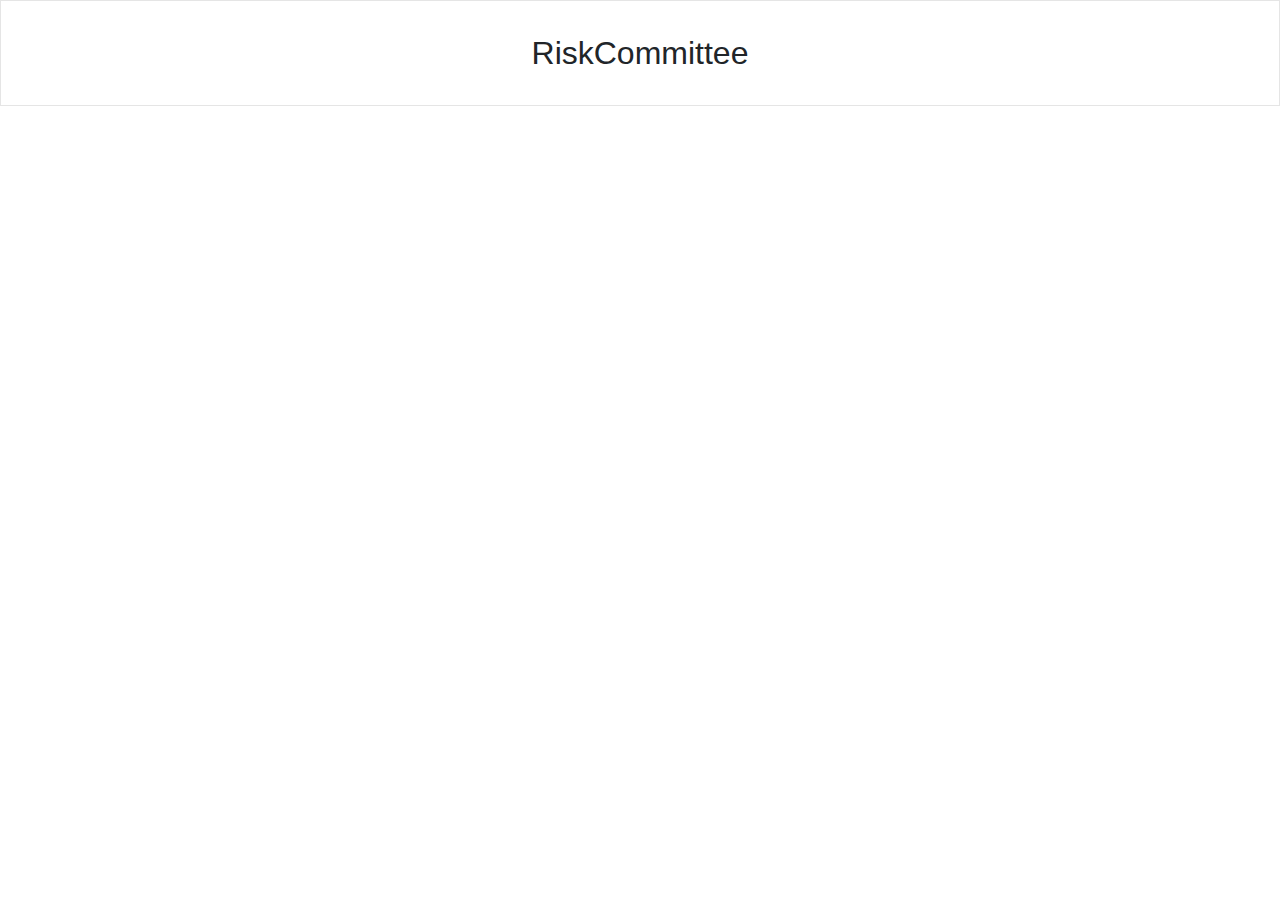
<file: committee/index.html>
<!DOCTYPE html>
<html lang="en">
<head>
    <meta charset="UTF-8">
    <meta name="viewport" content="width=device-width, user-scalable=no, initial-scale=1.0, maximum-scale=1.0, minimum-scale=1.0">
    <link href="css/bootstrap.min.css" rel="stylesheet" type="text/css" />
    <link href="css/common.css" rel="stylesheet" type="text/css" />
    <title>Risk Committee</title>
</head>
<body>
    <!-- Header -->
    <header>
        <div class="text-center"><b>Risk</b>Committee</div>
    </header>

    <!-- Page -->
    <div class="container" id="riskList" style="padding-top: 16px">

    </div>
</body>
<script src="js/jquery-3.3.1.min.js"></script>
<script src="js/bootstrap.min.js" ></script>
<script src="js/ecc.js"></script>
<script src="js/eosjs-browser.js"></script>
<script src="js/risk.js"></script>
<script>
    function addRisk(id,content,address,eventTime) {
        var date = new Date(eventTime * 1000).toLocaleString();
        domStr = '        <div class="risks">\
            <div class="risks-header">\
                '+content+'\
        </div>\
        <div class="risks-content">\
            <div class="risks-row">\
            <div class="risks-title">Address</div>\
            <div class="risks-value">'+address+'</div>\
        </div>\
        <div class="risks-row">\
            <div class="risks-title">Apply Time</div>\
        <div class="risks-value">'+date+'</div>\
        </div>\
        </div>\
        <div class="ris\ks-footer">\
            <button class="approve-btn" data-id="'+id+'">Approve</button>\
            <button class="unapprove-btn" data-id="'+id+'">Unapprove</button>\
            </div>\
        </div>';

        $('#riskList').append(domStr);
    }
    $(function () {
        //get list
         house_rental_events(function (result) {
             console.log(result);
             if(result.status){
                 var length = result.message.rows.length;
                 for (var i = length-1; i >= 0; i--){
                     var riskInfo = result.message.rows[i];
                     if(riskInfo.confirmed == 1){
                         addRisk(riskInfo.id,riskInfo.content,riskInfo.address,riskInfo.event_time);
                     }
                 }
             }else{
                 alert('Please Try Again');
             }
         })
        $(document).on('click','.approve-btn',function () {
                var id = $(this).attr('data-id');
                // validator
                var verifier = 'validator';
                var verifier_privateKey = '5KhXePZRNU4ab8XJangvCEjuHN8L3K79fuNGVuvoRMx7g2gAi3g';
                var event_id = id;
                var event_status = 2;
                house_rental_validate(verifier,event_id,event_status,verifier_privateKey,function (result) {
                    if(result.status){
                        alert('Success');
                        window.location.reload();
                    }else{
                        alert('failed');
                    }
                })
        })

        $(document).on('click','.unapprove-btn',function () {
            var id = $(this).attr('data-id');
            // validator
            var verifier = 'validator';
            var verifier_privateKey = '5KhXePZRNU4ab8XJangvCEjuHN8L3K79fuNGVuvoRMx7g2gAi3g';
            var event_id = id;
            var event_status = 0;
            house_rental_validate(verifier,event_id,event_status,verifier_privateKey,function (result) {
                if(result.status){
                    alert('Success')
                    window.location.reload();
                }else{
                    alert('failed');
                }
            })
        })
    })
</script>
</html>
</file>
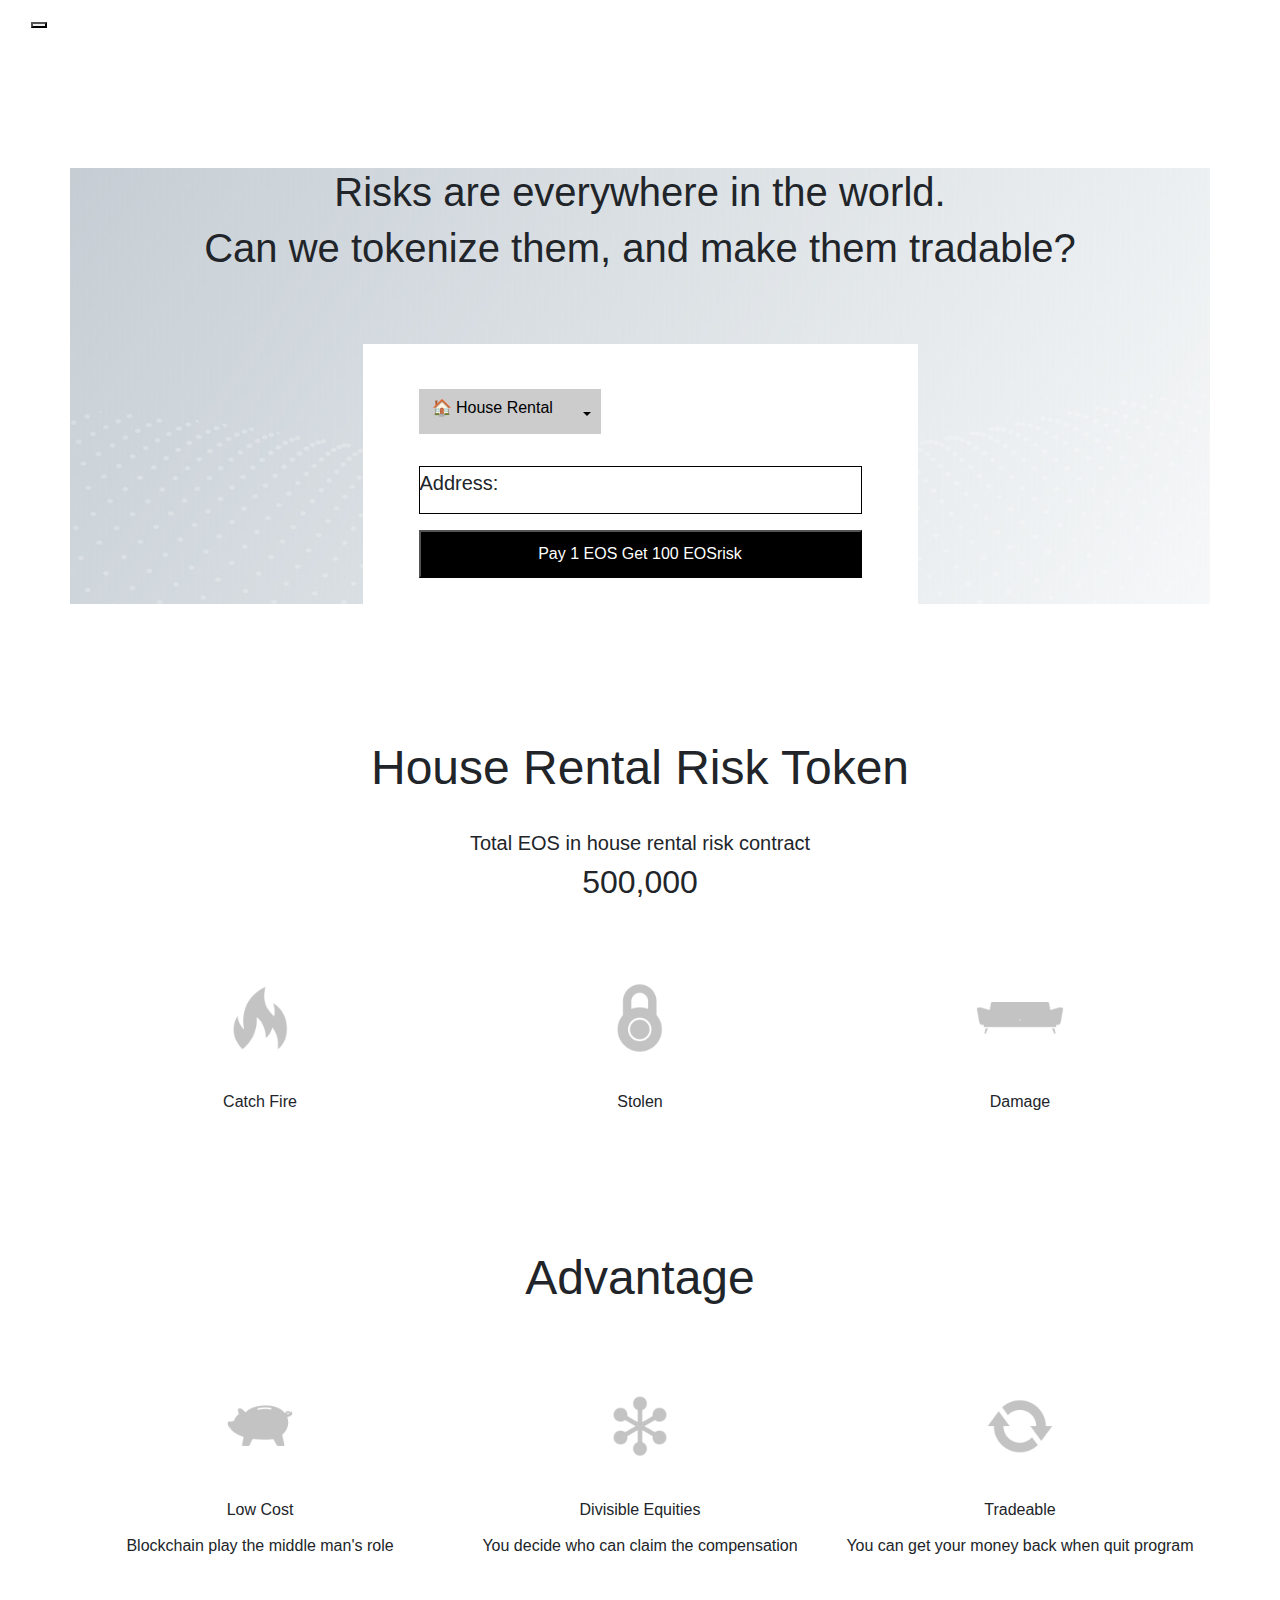
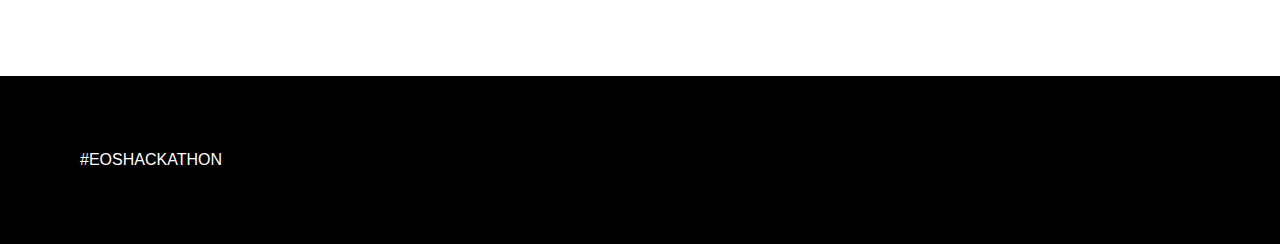
<file: exchange/index.html>
<!DOCTYPE html>
<html lang="en">
<head>
    <meta charset="UTF-8">
    <meta name="viewport" content="width=device-width, user-scalable=no, initial-scale=1.0, maximum-scale=1.0, minimum-scale=1.0">
    <link href="css/bootstrap.min.css" rel="stylesheet" type="text/css"/>
    <link href="css/common.css" rel="stylesheet" type="text/css"/>
    <link href="css/bootstrap-select.min.css" rel="stylesheet" type="text/css"/>
    <title>Risk Exchange</title>
</head>
<body>
<!-- Header -->
<header>
    <nav class="navbar navbar-default">
        <div class="container-fluid">
            <div class="navbar-header">
                <button type="button" class="navbar-toggle collapsed" data-toggle="collapse"
                        data-target="#navbar-collapse-1" aria-expanded="false">
                    <span class="icon-bar"></span>
                    <span class="icon-bar"></span>
                    <span class="icon-bar"></span>
                </button>
            </div>

            <div class="collapse navbar-collapse" id="navbar-collapse-1">
                <ul class="nav navbar-nav">
                    <li><a href="myRiskToken.html">My Risk Token</a></li>
                    <li><a href="market.html">Market</a></li>
                </ul>
                <div class="brand collapse">
                    <a href="index.html"><img src="img/RiskExchange_logo.png" height="96px"/></a>
                </div>
                <ul class="nav navbar-nav navbar-right">
                    <li class="dropdown create-account-nav hide">
                        <a href="#" class="dropdown-toggle" data-toggle="dropdown" role="button">Create Account</a>
                        <ul class="login-tab dropdown-menu">
                            <li>
                                <input type="text" name="create-account" id="create-account" placeholder="Enter your account name">
                                <button class="create-account-btn">Create Account</button>
                            </li>
                        </ul>
                    </li>
                    <li class="dropdown user-control-nav hide">
                        <a href="#" class="dropdown-toggle username-nav" data-toggle="dropdown" role="button"></a>
                        <ul class="login-tab dropdown-menu">
                            <li>
                                <div class="row" style="margin-top: 24px">
                                    <div class="login-tab-title">Public Key</div>
                                    <div class="login-tab-value publickey-nav" id="publickey-nav"></div>
                                    <div class="copy-publickey-nav" data-clipboard-target="#publickey-nav"><img src="img/copy.png" width="100%"></div>
                                </div>
                                <div class="row">
                                    <div class="login-tab-title">Private Key</div>
                                    <div class="login-tab-value privatekey-nav" id="privatekey-nav"></div>
                                    <div class="copy-privatekey-nav" data-clipboard-target="#privatekey-nav"><img src="img/copy.png" width="100%"></div>
                                </div>
                                <div class="row eos-balance-nav">
                                    <div class="eos-balance-nav-value">Loading...</div>
                                    <button class="get-free-btn pull-right">Get Free</button>
                                </div>
                                <div class="row logout-nav">
                                    Logout
                                </div>
                            </li>
                        </ul>
                    </li>
                </ul>
            </div>
        </div>
    </nav>
</header>

<!-- Page -->
<div class="container getEosrisk text-center">
    <div class="getEosrisk-header">
        <h1>Risks are everywhere in the world.</h1>
        <h1>Can we tokenize them, and make them tradable?</h1>
    </div>
    <div class="getEosrisk-board">
        <div class="getEosrisk-board-select">
            <select id="getEosrisk-type" class="selectpicker">
                <option>🏠 House Rental</option>
                <option>🏊‍ Enthusiastic Divers</option>
                <option>💉 Serious Illness</option>
                <option>🚗 Supercar Owners</option>
                <option>💰 Virtual Currency</option>
            </select>
        </div>
        <div class="form-group getEosrisk-board-input">
            <div class="input-group">
                <div class="input-group-addon">Address:</div>
                <input type="text" class="form-control" id="input-join-rent">
            </div>
        </div>
        <button class="getEosrisk-board-button join-rent">Pay 1 EOS Get 100 EOSrisk</button>
    </div>
</div>
<div class="container houseRental">
    <div class="houseRental-header text-center">
        <div class="houseRental-header-title">House Rental Risk Token</div>
        <div class="houseRental-header-subtitle">Total EOS in house rental risk contract</div>
        <div class="houseRental-header-total">500,000</div>
    </div>
    <div class="advantage-body row">
        <div class="col-md-4 text-center">
            <div class="advantage-body-img"><img src="img/icon/fire.png" width="100%"></div>
            <div class="advantage-body-title">Catch Fire</div>
        </div>
        <div class="col-md-4 text-center">
            <div class="advantage-body-img"><img src="img/icon/lock.png" width="100%"></div>
            <div class="advantage-body-title">Stolen</div>
        </div>
        <div class="col-md-4 text-center">
            <div class="advantage-body-img"><img src="img/icon/sofa.png" width="100%"></div>
            <div class="advantage-body-title">Damage</div>
        </div>
    </div>
</div>

<div class="container advantage">
    <div class="advantage-header text-center">
        <div class="advantage-header-title">Advantage</div>
    </div>
    <div class="advantage-body row">
        <div class="col-md-4 text-center">
            <div class="advantage-body-img"><img src="img/icon/pig.png" width="100%"></div>
            <div class="advantage-body-title">Low Cost</div>
            <div class="advantage-body-content">Blockchain play the middle man's role</div>
        </div>
        <div class="col-md-4 text-center">
            <div class="advantage-body-img"><img src="img/icon/snow.png" width="100%"></div>
            <div class="advantage-body-title">Divisible Equities</div>
            <div class="advantage-body-content">You decide who can claim the compensation</div>
        </div>
        <div class="col-md-4 text-center">
            <div class="advantage-body-img"><img src="img/icon/trade.png" width="100%"></div>
            <div class="advantage-body-title">Tradeable</div>
            <div class="advantage-body-content">You can get your money back when quit program</div>
        </div>
    </div>
</div>

<!-- Footer  -->
<footer>
    #EOSHACKATHON
</footer>

</body>
<script src="js/jquery-3.3.1.min.js"></script>
<script src="js/bootstrap.min.js"></script>
<script src="js/bootstrap-select.min.js"></script>
<script src="js/ecc.js"></script>
<script src="js/eosjs-browser.js"></script>
<script src="js/risk.js"></script>
<script src="js/clipboard.min.js"></script>
<script src="js/common.js"></script>
</html>
</file>
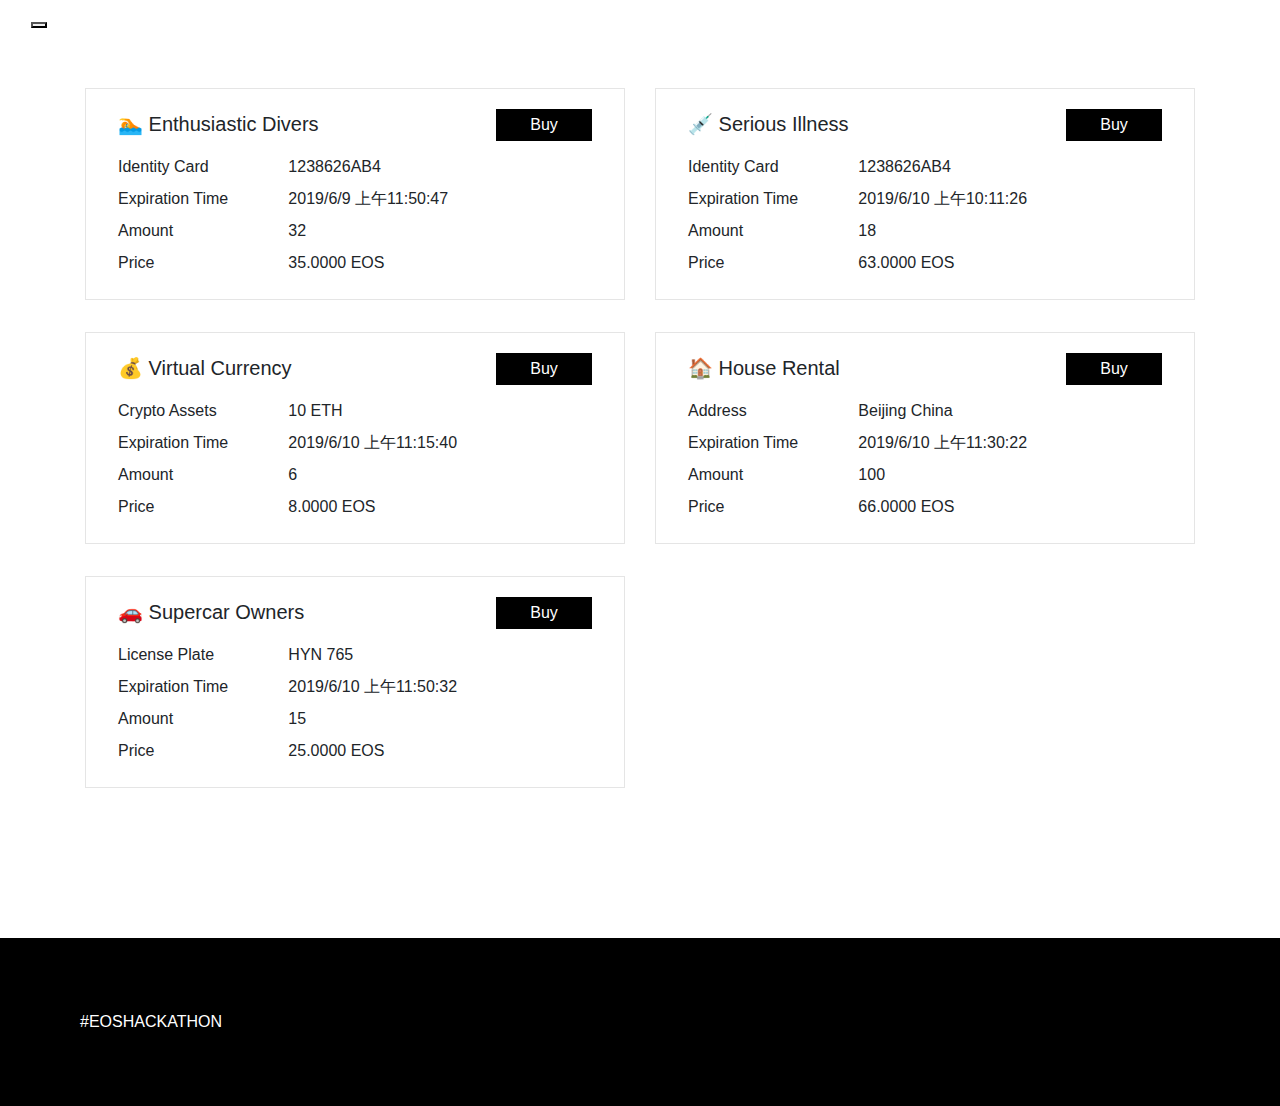
<file: exchange/market.html>
<!DOCTYPE html>
<html lang="en">
<head>
    <meta charset="UTF-8">
    <meta name="viewport" content="width=device-width, user-scalable=no, initial-scale=1.0, maximum-scale=1.0, minimum-scale=1.0">
    <link href="css/bootstrap.min.css" rel="stylesheet" type="text/css"/>
    <link href="css/common.css" rel="stylesheet" type="text/css"/>
    <link href="css/bootstrap-select.min.css" rel="stylesheet" type="text/css"/>
    <title>Market</title>
</head>
<body>
<!-- Header -->
<header>
    <nav class="navbar navbar-default">
        <div class="container-fluid">
            <div class="navbar-header">
                <button type="button" class="navbar-toggle collapsed" data-toggle="collapse"
                        data-target="#navbar-collapse-1" aria-expanded="false">
                    <span class="icon-bar"></span>
                    <span class="icon-bar"></span>
                    <span class="icon-bar"></span>
                </button>
            </div>

            <div class="collapse navbar-collapse" id="navbar-collapse-1">
                <ul class="nav navbar-nav">
                    <li><a href="myRiskToken.html">My Risk Token</a></li>
                    <li class="active"><a href="market.html">Market</a></li>
                </ul>
                <div class="brand collapse">
                    <a href="index.html"><img src="img/RiskExchange_logo.png" height="96px"/></a>
                </div>
                <ul class="nav navbar-nav navbar-right">
                    <li class="dropdown create-account-nav hide">
                        <a href="#" class="dropdown-toggle" data-toggle="dropdown" role="button">Create Account</a>
                        <ul class="login-tab dropdown-menu">
                            <li>
                                <input type="text" name="create-account" id="create-account"
                                       placeholder="Enter your account name">
                                <button class="create-account-btn">Create Account</button>
                            </li>
                        </ul>
                    </li>
                    <li class="dropdown user-control-nav hide">
                        <a href="#" class="dropdown-toggle username-nav" data-toggle="dropdown" role="button"></a>
                        <ul class="login-tab dropdown-menu">
                            <li>
                                <div class="row" style="margin-top: 24px">
                                    <div class="login-tab-title">Public Key</div>
                                    <div class="login-tab-value publickey-nav"></div>
                                    <div class="copy-publickey-nav"><img src="img/copy.png" width="100%"></div>
                                </div>
                                <div class="row">
                                    <div class="login-tab-title">Private Key</div>
                                    <div class="login-tab-value privatekey-nav"></div>
                                    <div class="copy-privatekey-nav"><img src="img/copy.png" width="100%"></div>
                                </div>
                                <div class="row eos-balance-nav">
                                    <div class="eos-balance-nav-value">50.0000 EOS</div>
                                    <button class="get-free-btn pull-right">Get Free</button>
                                </div>
                                <div class="row logout-nav">
                                    Logout
                                </div>
                            </li>
                        </ul>
                    </li>
                </ul>
            </div>
        </div>
    </nav>
</header>

<!-- Page -->
<div class="container">
    <div class="markets row">

        <!-- test style data -->
        <div class="col-md-6">
            <div class="market-card">
                <div class="market-header">
                    <div class="market-title">🏊‍ Enthusiastic Divers</div>
                    <button class="buy-btn" data-seller="zpkzpkzpk223" data-number="10">Buy</button>
                </div>
                <div class="market-body">
                    <div class="market-body-row">
                        <div class="market-body-title">Identity Card</div>
                        <div class="market-body-value">1238626AB4</div>
                    </div>
                    <div class="market-body-row">
                        <div class="market-body-title">Expiration Time</div>
                        <div class="market-body-value">2019/6/9 上午11:50:47</div>
                    </div>
                    <div class="market-body-row">
                        <div class="market-body-title">Amount</div>
                        <div class="market-body-value">32</div>
                    </div>
                    <div class="market-body-row">
                        <div class="market-body-title">Price</div>
                        <div class="market-body-value">35.0000 EOS</div>
                    </div>
                </div>
            </div>
        </div>
        <div class="col-md-6">
            <div class="market-card">
                <div class="market-header">
                    <div class="market-title">💉 Serious Illness</div>
                    <button class="buy-btn" data-seller="zpkzpkzpk223" data-number="10">Buy</button>
                </div>
                <div class="market-body">
                    <div class="market-body-row">
                        <div class="market-body-title">Identity Card</div>
                        <div class="market-body-value">1238626AB4</div>
                    </div>
                    <div class="market-body-row">
                        <div class="market-body-title">Expiration Time</div>
                        <div class="market-body-value">2019/6/10 上午10:11:26</div>
                    </div>
                    <div class="market-body-row">
                        <div class="market-body-title">Amount</div>
                        <div class="market-body-value">18</div>
                    </div>
                    <div class="market-body-row">
                        <div class="market-body-title">Price</div>
                        <div class="market-body-value">63.0000 EOS</div>
                    </div>
                </div>
            </div>
        </div>
        <div class="col-md-6">
            <div class="market-card">
                <div class="market-header">
                    <div class="market-title">💰 Virtual Currency</div>
                    <button class="buy-btn" data-seller="zpkzpkzpk223" data-number="10">Buy</button>
                </div>
                <div class="market-body">
                    <div class="market-body-row">
                        <div class="market-body-title">Crypto Assets</div>
                        <div class="market-body-value">10 ETH</div>
                    </div>
                    <div class="market-body-row">
                        <div class="market-body-title">Expiration Time</div>
                        <div class="market-body-value">2019/6/10 上午11:15:40</div>
                    </div>
                    <div class="market-body-row">
                        <div class="market-body-title">Amount</div>
                        <div class="market-body-value">6</div>
                    </div>
                    <div class="market-body-row">
                        <div class="market-body-title">Price</div>
                        <div class="market-body-value">8.0000 EOS</div>
                    </div>
                </div>
            </div>
        </div>
        <div class="col-md-6">
            <div class="market-card">
                <div class="market-header">
                    <div class="market-title">🏠 House Rental</div>
                    <button class="buy-btn" data-seller="zpkzpkzpk223" data-number="10">Buy</button>
                </div>
                <div class="market-body">
                    <div class="market-body-row">
                        <div class="market-body-title">Address</div>
                        <div class="market-body-value">Beijing China</div>
                    </div>
                    <div class="market-body-row">
                        <div class="market-body-title">Expiration Time</div>
                        <div class="market-body-value">2019/6/10 上午11:30:22</div>
                    </div>
                    <div class="market-body-row">
                        <div class="market-body-title">Amount</div>
                        <div class="market-body-value">100</div>
                    </div>
                    <div class="market-body-row">
                        <div class="market-body-title">Price</div>
                        <div class="market-body-value">66.0000 EOS</div>
                    </div>
                </div>
            </div>
        </div>
        <div class="col-md-6">
            <div class="market-card">
                <div class="market-header">
                    <div class="market-title">🚗 Supercar Owners</div>
                    <button class="buy-btn" data-seller="zpkzpkzpk223" data-number="10">Buy</button>
                </div>
                <div class="market-body">
                    <div class="market-body-row">
                        <div class="market-body-title">License Plate</div>
                        <div class="market-body-value">HYN 765</div>
                    </div>
                    <div class="market-body-row">
                        <div class="market-body-title">Expiration Time</div>
                        <div class="market-body-value">2019/6/10 上午11:50:32</div>
                    </div>
                    <div class="market-body-row">
                        <div class="market-body-title">Amount</div>
                        <div class="market-body-value">15</div>
                    </div>
                    <div class="market-body-row">
                        <div class="market-body-title">Price</div>
                        <div class="market-body-value">25.0000 EOS</div>
                    </div>
                </div>
            </div>
        </div>
        <!-- test style data -->

    </div>
</div>

<!-- Footer  -->
<footer>
    #EOSHACKATHON
</footer>
</body>
<script src="js/jquery-3.3.1.min.js"></script>
<script src="js/bootstrap.min.js"></script>
<script src="js/bootstrap-select.min.js"></script>
<script src="js/ecc.js"></script>
<script src="js/eosjs-browser.js"></script>
<script src="js/risk.js"></script>
<script src="js/clipboard.min.js"></script>
<script src="js/common.js"></script>
<script>
    function addMarkets(seller, content, address, expireation, amount, price) {
        var unixTimestamp = new Date(expireation * 1000);
        var commonTime = unixTimestamp.toLocaleString();

        var domStr = '\
        <div class="col-md-6">\
            <div class="market-card">\
            <div class="market-header">\
            <div class="market-title">' + content + '</div>\
        <button class="buy-btn" data-seller="' + seller + '" data-number="' + amount + '">Buy</button>\
        </div>\
        <div class="market-body">\
            <div class="market-body-row">\
            <div class="market-body-title">Address</div>\
            <div class="market-body-value">' + address + '</div>\
        </div>\
        <div class="market-body-row">\
            <div class="market-body-title">Expiration Time</div>\
        <div class="market-body-value">' + commonTime + '</div>\
        </div>\
        <div class="market-body-row">\
            <div class="market-body-title">Amount</div>\
            <div class="market-body-value">' + amount + '</div>\
        </div>\
        <div class="market-body-row">\
            <div class="market-body-title">Price</div>\
            <div class="market-body-value">' + price + '</div>\
        </div>\
        </div>\
        </div>\
        </div>\
        ';

        $('.markets').prepend(domStr);

    }

    $(function () {
        //get market list
        house_rental_joined(function (result) {
            var rows = result.message.rows;
            for (var i = 0; i < rows.length; i++) {
                if (rows[i].sell_num > 0) {
                    var row = rows[i];
                    addMarkets(row.owner, row.content, row.address, row.expiration, row.sell_num, row.ask);
                }
            }
        })

        //buy
        $(document).on('click', '.buy-btn', function () {
            var seller = $(this).attr('data-seller');
            var amount = $(this).attr('data-number');
            if (loginUser) {
                if (seller && amount) {
                    var buyer = loginUser.username;
                    var from = seller;
                    var number = amount;
                    var buyer_privateKey = loginUser.privateKey;

                    house_rental_rnt_buy(buyer, from, number, buyer_privateKey, function (result) {
                        if (result.status) {
                            window.location.reload();
                            alert('Success');
                        } else {
                            alert('Failed');
                        }
                    })
                } else {
                    alert('Failed');
                }
            } else {
                alert('Login First');
            }
        });
    })
</script>
</html>
</file>
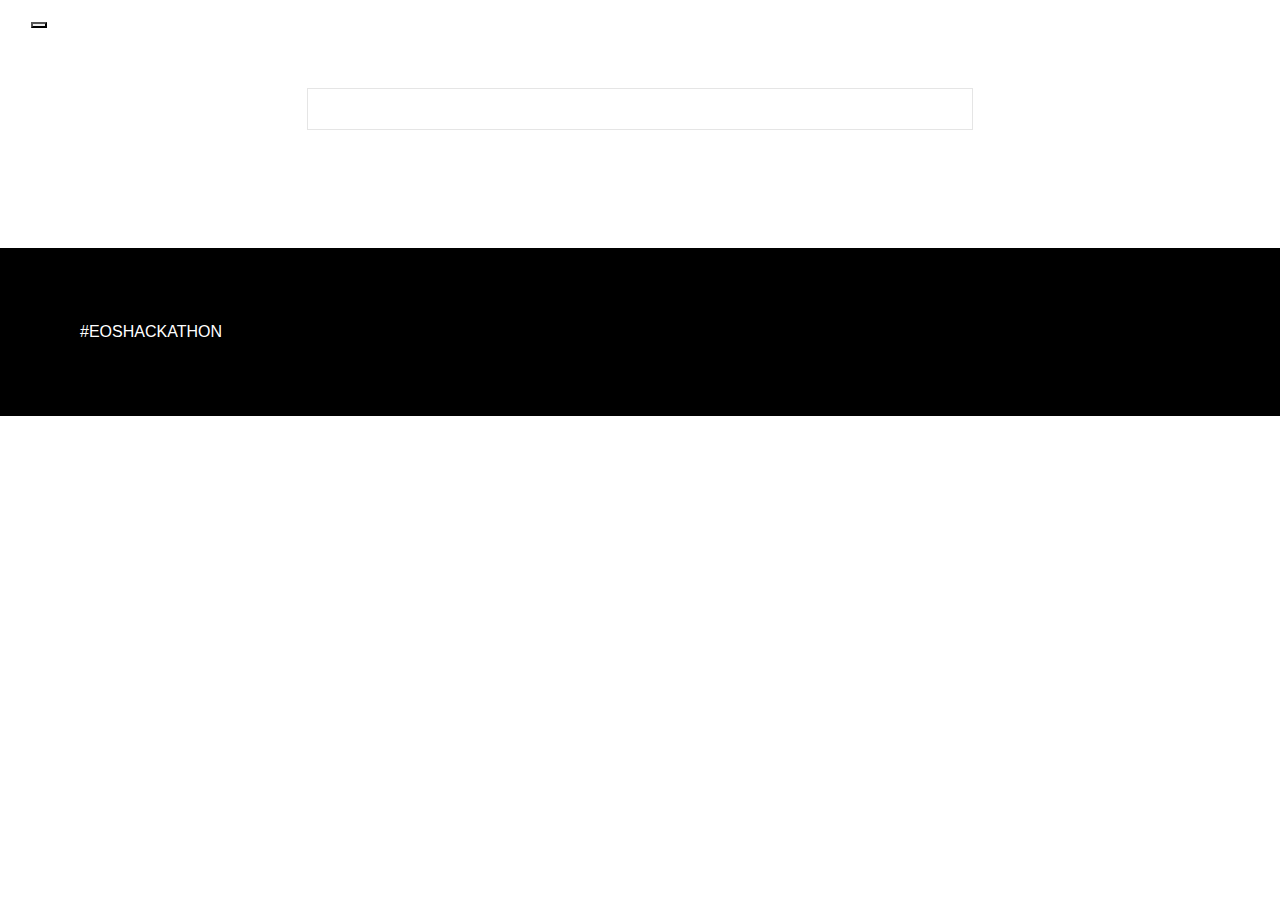
<file: exchange/myRiskToken.html>
<!DOCTYPE html>
<html lang="en">
<head>
    <meta charset="UTF-8">
    <meta name="viewport" content="width=device-width, user-scalable=no, initial-scale=1.0, maximum-scale=1.0, minimum-scale=1.0">
    <link href="css/bootstrap.min.css" rel="stylesheet" type="text/css"/>
    <link href="css/common.css" rel="stylesheet" type="text/css"/>
    <link href="css/bootstrap-select.min.css" rel="stylesheet" type="text/css"/>
    <title>My Risk Token</title>
</head>
<body>
<!-- Header -->
<header>
    <nav class="navbar navbar-default">
        <div class="container-fluid">
            <div class="navbar-header">
                <button type="button" class="navbar-toggle collapsed" data-toggle="collapse"
                        data-target="#navbar-collapse-1" aria-expanded="false">
                    <span class="icon-bar"></span>
                    <span class="icon-bar"></span>
                    <span class="icon-bar"></span>
                </button>
            </div>

            <div class="collapse navbar-collapse" id="navbar-collapse-1">
                <ul class="nav navbar-nav">
                    <li class="active"><a href="myRiskToken.html">My Risk Token</a></li>
                    <li><a href="market.html">Market</a></li>
                </ul>
                <div class="brand collapse">
                    <a href="index.html"><img src="img/RiskExchange_logo.png" height="96px"/></a>
                </div>
                <ul class="nav navbar-nav navbar-right">
                    <li class="dropdown create-account-nav hide">
                        <a href="#" class="dropdown-toggle" data-toggle="dropdown" role="button">Create Account</a>
                        <ul class="login-tab dropdown-menu">
                            <li>
                                <input type="text" name="create-account" id="create-account"
                                       placeholder="Enter your account name">
                                <button class="create-account-btn">Create Account</button>
                            </li>
                        </ul>
                    </li>
                    <li class="dropdown user-control-nav hide">
                        <a href="#" class="dropdown-toggle username-nav" data-toggle="dropdown" role="button"></a>
                        <ul class="login-tab dropdown-menu">
                            <li>
                                <div class="row" style="margin-top: 24px">
                                    <div class="login-tab-title">Public Key</div>
                                    <div class="login-tab-value publickey-nav"></div>
                                    <div class="copy-publickey-nav"><img src="img/copy.png" width="100%"></div>
                                </div>
                                <div class="row">
                                    <div class="login-tab-title">Private Key</div>
                                    <div class="login-tab-value privatekey-nav"></div>
                                    <div class="copy-privatekey-nav"><img src="img/copy.png" width="100%"></div>
                                </div>
                                <div class="row eos-balance-nav">
                                    <div class="eos-balance-nav-value">50.0000 EOS</div>
                                    <button class="get-free-btn pull-right">Get Free</button>
                                </div>
                                <div class="row logout-nav">
                                    Logout
                                </div>
                            </li>
                        </ul>
                    </li>
                </ul>
            </div>
        </div>
    </nav>
</header>

<!-- Page -->
<div class="container" style="padding-top: 16px">
    <div class="risks">

    </div>
</div>

<!-- modal -->
<!-- transfer-model -->
<div class="modal fade" id="transfer-model" tabindex="-1" role="dialog">
    <div class="modal-dialog">
        <div class="modal-content">
            <div class="modal-header">
                <button type="button" class="close" data-dismiss="modal" aria-hidden="true">&times;</button>
                <h4 class="modal-title" id="transfer-model-title">Transfer</h4>
            </div>
            <div class="modal-body">
                <div class="form-group dialog-input">
                    <div class="input-group">
                        <div class="input-group-addon">Account:</div>
                        <input type="text" class="form-control" id="transfer-account">
                    </div>
                </div>
                <div class="form-group dialog-input">
                    <div class="input-group">
                        <div class="input-group-addon">Amount:</div>
                        <input type="text" class="form-control" id="transfer-number">
                    </div>
                </div>
            </div>
            <div class="modal-footer">
                <button type="button" class="btn pull-left transfer-model-ok">OK</button>
            </div>
        </div>
    </div>
</div>

<!-- apply-model -->
<div class="modal fade" id="apply-model" tabindex="-1" role="dialog">
    <div class="modal-dialog">
        <div class="modal-content">
            <div class="modal-header">
                <button type="button" class="close" data-dismiss="modal" aria-hidden="true">&times;</button>
                <h4 class="modal-title" id="apply-model-title">Apply</h4>
            </div>
            <div class="modal-body">
                Are You Sure?
            </div>
            <div class="modal-footer">
                <button type="button" class="btn pull-left apply-model-ok">OK</button>
            </div>
        </div>
    </div>
</div>

<!-- sale-model -->
<div class="modal fade" id="sale-model" tabindex="-1" role="dialog">
    <div class="modal-dialog">
        <div class="modal-content">
            <div class="modal-header">
                <button type="button" class="close" data-dismiss="modal" aria-hidden="true">&times;</button>
                <h4 class="modal-title" id="sale-model-title">Sale</h4>
            </div>
            <div class="modal-body">
                <div class="form-group dialog-input">
                    <div class="input-group">
                        <div class="input-group-addon">Amount:</div>
                        <input type="number" class="form-control" id="sale-number">
                    </div>
                </div>
                <div class="form-group dialog-input">
                    <div class="input-group">
                        <div class="input-group-addon">&nbsp;&nbsp;&nbsp;&nbsp;Price:</div>
                        <input type="number" class="form-control" id="sale-prize">
                    </div>
                </div>
            </div>
            <div class="modal-footer">
                <button type="button" class="btn pull-left sale-model-ok">OK</button>
            </div>
        </div>
    </div>
</div>


<!-- Footer  -->
<footer>
    #EOSHACKATHON
</footer>

</body>
<script src="js/jquery-3.3.1.min.js"></script>
<script src="js/bootstrap.min.js"></script>
<script src="js/bootstrap-select.min.js"></script>
<script src="js/ecc.js"></script>
<script src="js/eosjs-browser.js"></script>
<script src="js/risk.js"></script>
<script src="js/clipboard.min.js"></script>
<script src="js/common.js"></script>
<script>
    $(function () {
        $(document).on('click', '.transfer-btn', function () {
            var id = $(this).attr('data-id');
            $('#transfer-model').modal('show')
        });

        $(document).on('click', '.apply-btn', function () {
            var id = $(this).attr('data-id');
            apply_address = $(this).attr('data-address');
            apply_content = $(this).attr('data-content');
            $('#apply-model').modal('show')
        });

        $(document).on('click', '.sale-btn', function () {
            var id = $(this).attr('data-id');
            $('#sale-model').modal('show');
        });

        $(document).on('click', '.sale-model-ok', function () {
            var number = $('#sale-number').val();
            var price = $('#sale-prize').val() + ' EOS';
            house_rental_rnt_sale(loginUser.username, number, price, loginUser.privateKey, function (result) {
                if (result.status) {
                    alert('Success');
                    window.location.reload();
                } else {
                    alert('failed');
                }
            })
        });

        $(document).on('click','.transfer-model-ok',function () {
            var from = loginUser.username;
            var to = $('#transfer-account').val();
            var number = $('#transfer-number').val();
            var from_privateKey = loginUser.privateKey;

            if(!to || !number){
                alert('Please input account and number first');
                return false;
            }

            house_rental_rnt_transfer(from,to,number,from_privateKey,function (result) {
                if (result.status) {
                    alert('Success');
                    window.location.reload();
                } else {
                    alert('failed');
                }
            })
        });


        $(document).on('click','.apply-model-ok',function () {
            var applicants = loginUser.username;
            var applicants_privateKey = loginUser.privateKey;

            var address = 'abcdefgh1223';
            var content = 'abcdefgh1223';


            house_rental_rnt_apply(applicants,address,content,applicants_privateKey,function (result) {
                if (result.status) {
                    alert('Success');
                    window.location.reload();
                } else {
                    alert('failed');
                }
            })
        });


        //Joined
        if (loginUser.username) {
            house_rental_joined(function (result) {
                var rows = result.message.rows;
                for (var i = 0; i < rows.length; i++) {
                    if (rows[i].owner == loginUser.username) {
                        var unixTimestamp = new Date(rows[i].expiration * 1000);
                        var commonTime = unixTimestamp.toLocaleString();
                        var domStr = '\
                            <div class="risks-header">\
                            ' + rows[i].content + '\
                        </div>\
                        <div class="risks-content">\
                            <div class="risks-row">\
                            <div class="risks-title">Address</div>\
                            <div class="risks-value">\
                            ' + rows[i].address + '</div>\
                        </div>\
                        <div class="risks-row">\
                            <div class="risks-title">Expiration Time</div>\
                        <div class="risks-value">' + commonTime + '</div>\
                        </div>\
                        <div class="risks-row">\
                            <div class="risks-title">Amount</div>\
                            <div class="risks-value">' + rows[i].risk_balance + '</div>\
                        </div>';
                        if (rows[i].sell_num > 0) {
                            domStr += '\
                            <div class="risks-row">\
                                <div class="risks-title">Sell</div>\
                                <div class="risks-value">' + rows[i].sell_num + '</div>\
                            </div>\
                            <div class="risks-row">\
                                <div class="risks-title">Price</div>\
                                <div class="risks-value">' + rows[i].ask + '</div>\
                           </div>\
                        ';
                        }

                        domStr += '\
                        </div>\
                            <div class="risks-footer">\
                                <button class="transfer-btn" data-id="' + rows[i].owner + '">Transfer</button>\
                                <button class="apply-btn" data-id="' + rows[i].owner + '" data-address="' + rows[i].address + '" data-content="' + rows[i].content + '">Apply</button>\
                                <button class="sale-btn" data-id="' + rows[i].owner + '">Sale</button>\
                            </div>';
                        $('.risks').append(domStr);
                    }
                }
            })
        }
    })
</script>
</html>
</file>
<file: committee/css/common.css>
body{
    overflow-x: hidden;
}
header > div{
    padding: 28px;
    font-size: 32px;
    font-weight: 300;
    border:1px rgba(0, 0, 0, 0.1) solid;
}

.risks{
    padding-top: 24px;
    padding-left: 32px;
    padding-bottom: 16px;
    width: 60%;
    border: solid 1px rgba(0, 0, 0, 0.1);
    margin: 32px auto;
}

.risks-header{
    font-size: 20px;
    margin-bottom: 24px;
}

.risks-row{
    margin-bottom: 8px;
}

.risks-content{
    border-bottom: 1px rgba(0, 0, 0, 0.1) solid;
    padding-bottom: 15px;
}

.risks-title{
    display: inline-block;
    width: 35%;
    font-weight: 500;
    vertical-align: top;
}

.risks-value{
    display: inline-block;
    width: 60%;
    vertical-align: top;
    word-wrap: break-word;
}

.risks-footer{
    margin-top:16px;
}

.risks-footer > button{
    margin-right: 16px;
    background: #000000;
    color:#ffffff;
    font-size: 16px;
    padding: 6px 17px;
}
@media(max-width: 768px){
    .risks{
        width: 100%;
    }

}
</file>
<file: exchange/css/common.css>
/** Normal **/
body{
    overflow-x: hidden;
}
input{
    -webkit-appearance:none;
}
.market-body-value{
    word-wrap: break-word;
}
.login-tab{
    width:200%;
    max-width: 600px;
    min-width: 320px;
}
.login-tab > li{
    padding: 0 32px;
}
.login-tab > li > input{
    width: 100%;
    margin-top:24px;
    padding:6px 8px;
    border: 1px solid #ccc;
}

.login-tab > li > button{
    margin-top:16px;
    margin-bottom: 24px;
    background: #000000;
    color:#ffffff;
    padding: 6px 16px;
    font-size: 16px;
    border:none;
}

.login-tab-title{
    display: inline-block;
    width: 30%;
    float: left;
}

.login-tab-value{
    display: inline-block;
    width: 65%;
    float: left;
    overflow: hidden;
    text-overflow:ellipsis;
    white-space: nowrap;
}

.eos-balance-nav{
    border-top: 1px rgba(0, 0, 0, 0.1) solid;
    border-bottom: 1px rgba(0, 0, 0, 0.1) solid;
    padding: 20px 0;
    margin-top:32px;
}

.eos-balance-nav-value{
    display: inline-block;
}

.get-free-btn{
    display: inline-block;
    background: #000000;
    color:#ffffff;
}
.logout-nav{
    padding: 24px 0;
}

.copy-privatekey-nav{
    width: 5%;
    display: inline-block;
    float: right;
}

.copy-publickey-nav{
    width: 5%;
    display: inline-block;
    float: right;
}

nav{
    margin-bottom: 0 !important;
}
.navbar {
    position: relative;
    background: #ffffff;
}

.modal-header{
    border: none;
}

.modal-header > h4{
    font-size: 28px;
    line-height: 1.14;
}

.modal-header > .close{
    font-size: 28px;
    line-height: 1.14;
    color:#000000;
    opacity:1;
}

.modal-body{
    padding-top:0;
}

.dialog-input{
    margin-top:16px;
    border: 1px #000000 solid;
    height: 48px;
    font-weight: lighter;
}

.dialog-input > .input-group > .input-group-addon{
    border: none;
    background: none;
    line-height: 1.25;
    font-size: 16px;
}

.dialog-input > .input-group > input{
    border: none;
    box-shadow: none;
    background: none;
    line-height: 1.25;
    font-size: 16px;
    height: 48px;
}

.modal-footer > button{
    background: #000000;
    color:#ffffff;
    padding:14px 36px;
}

footer{
    margin-top: 118px;
    background: #000000;
    height: 168px;
    line-height: 168px;
    color:#ffffff;
    padding-left: 80px;
}


/** Index **/
@media screen and (min-width: 768px) {
    .nav > li{
        height: 96px;
    }
    .nav > li:hover{
        background: #777;
    }
    .nav > .active{
        border-bottom: 1px #000000 solid;
    }
    .nav > li > a{
        height: 96px;
        line-height: 64px;
        font-size: 20px;
        color: #000000 !important;
    }
    .nav > li > a:hover{
        color: #ffffff !important;
    }
    .nav>.open{
        background: #777!important;
    }
    .nav>.open>a{
        color: #fff!important;
        background: transparent!important;
    }
    .nav > .active > a{
        background-color: transparent !important;
    }
    .brand {
        position: absolute;
        left: 50%;
        margin-left: -120px !important;
        display: block;
    }
}


.getEosrisk {
    width: 100%;
    background-image: url("../img/getEosrisk-bg.jpg");
    background-size: 100% 100%;
}

.getEosrisk-header{
    margin-top:128px;
}

.getEosrisk-board{
    margin: 72px auto;
    width: 50%;
    height: 260px;
    background: #ffffff;
    padding: 2.8rem 3.5rem;
    min-width: 320px;
}
.getEosrisk-board-select{
    width: 182px !important;
    min-width: 100px !important;
}

.getEosrisk-board-select > .bootstrap-select{
    width: 100% !important;
}

.getEosrisk-board-select > .bootstrap-select > button{
    border-radius: 0;
    background: rgba(0, 0, 0, 0.2);
}

.getEosrisk-board-input{
    margin-top:32px;
    border: 1px #000000 solid;
    height: 48px;
}

.getEosrisk-board-input > .input-group > .input-group-addon{
    border: none;
    background: none;
    line-height: 33px;
    font-size: 20px;
}

.getEosrisk-board-input > .input-group > input{
    border: none;
    box-shadow: none;
    background: none;
    line-height: 33px;
    font-size: 20px;
    height: 48px;
}

.getEosrisk-board-button{
    width: 100%;
}

.getEosrisk-board-button{
    height: 48px;
    color: #ffffff;
    background: #000000;
}


.houseRental-header{
    margin-top:128px;
}

.houseRental-header-title{
    font-size: 48px;
}

.houseRental-header-subtitle{
    margin-top: 24px;
    font-size: 20px;
}

.houseRental-header-total{
    font-size: 32px;
}

.houseRental-body{
    margin-top: 64px;
    margin-bottom: 128px;
}




.advantage{
    margin-top:128px;
}

.advantage-header-title{
    font-size: 48px;
}

.advantage-body{
    margin-top: 64px;
}

.advantage-body-img{
    width: 96px;
    height: 96px;
    border-radius: 48px;
    overflow: hidden;
    background: #ffffff;
    margin: 0 auto;
}

.advantage-body-title{
    margin-top: 24px;
    font-weight: 500;
}

.advantage-body-content{
    margin-top: 12px;
}

/** My Risk Token **/

.risks{
    margin: 0 auto;
    padding-top: 24px;
    padding-left: 32px;
    padding-bottom: 16px;
    width: 60%;
    border: solid 1px rgba(0, 0, 0, 0.1);
    margin-top: 32px;
}

.risks-header{
    font-size: 20px;
    margin-bottom: 24px;
}

.risks-row{
    margin-bottom: 8px;
}

.risks-content{
    border-bottom: 1px rgba(0, 0, 0, 0.1) solid;
    padding-bottom: 15px;
}

.risks-title{
    display: inline-block;
    width: 35%;
    font-weight: 500;
    vertical-align: top;
}

.risks-value{
    display: inline-block;
    width: 60%;
    vertical-align: top;
    word-wrap: break-word;
}

.risks-footer{
    margin-top:16px;
}

.risks-footer > button{
    margin-right: 16px;
    background: #000000;
    color:#ffffff;
    font-size: 16px;
    padding: 6px 17px;
}

/** Market **/

.markets{
    margin-top: 48px;
}
.market-card{
    padding:20px 32px 24px;
    border: solid 1px rgba(0, 0, 0, 0.1);
    margin-bottom: 32px;
}

.market-title{
    display: inline-block;
    font-size: 20px;
}

.market-header > button{
    margin-left: 16px;
    background: #000000;
    color:#ffffff;
    font-size: 16px;
    padding: 6px 17px;
    width: 96px;
    height: 32px;
    line-height: 1.25;
    float: right;
    border: none;
}

.market-body{
    margin-top: 16px;
}

.market-body-row{
    margin-top: 8px;
}
.market-body-title{
    display: inline-block;
    width: 35%;
    font-weight: 500;
    vertical-align: top;
}

.market-body-value{
    display: inline-block;
    width: 60%;
    vertical-align: top;
}
@media (max-width: 768px) {
    .login-tab > li{
        padding:0 15px;
    }
    .getEosrisk-board{
        width: 100%;
        min-width: 100%;
        padding: 2rem;
        height: auto;
        margin:40px auto;
    }
    .getEosrisk-board-input > .input-group > .input-group-addon,.getEosrisk-board-input > .input-group > input{
        font-size: 16px;
        padding:6px 0 6px 8px;
    }
    .risks{
        width: 100%;
    }
    .market-card{
        padding:20px;
    }
    footer{
        margin-top: 40px;
    }
    .getEosrisk-header,.houseRental-header{
        margin-top: 50px;
    }
    .houseRental-header-title,.advantage-header-title{
        font-size: 35px;
    }
    .market-header > button{
        width: 80px;
    }
}
</file>
